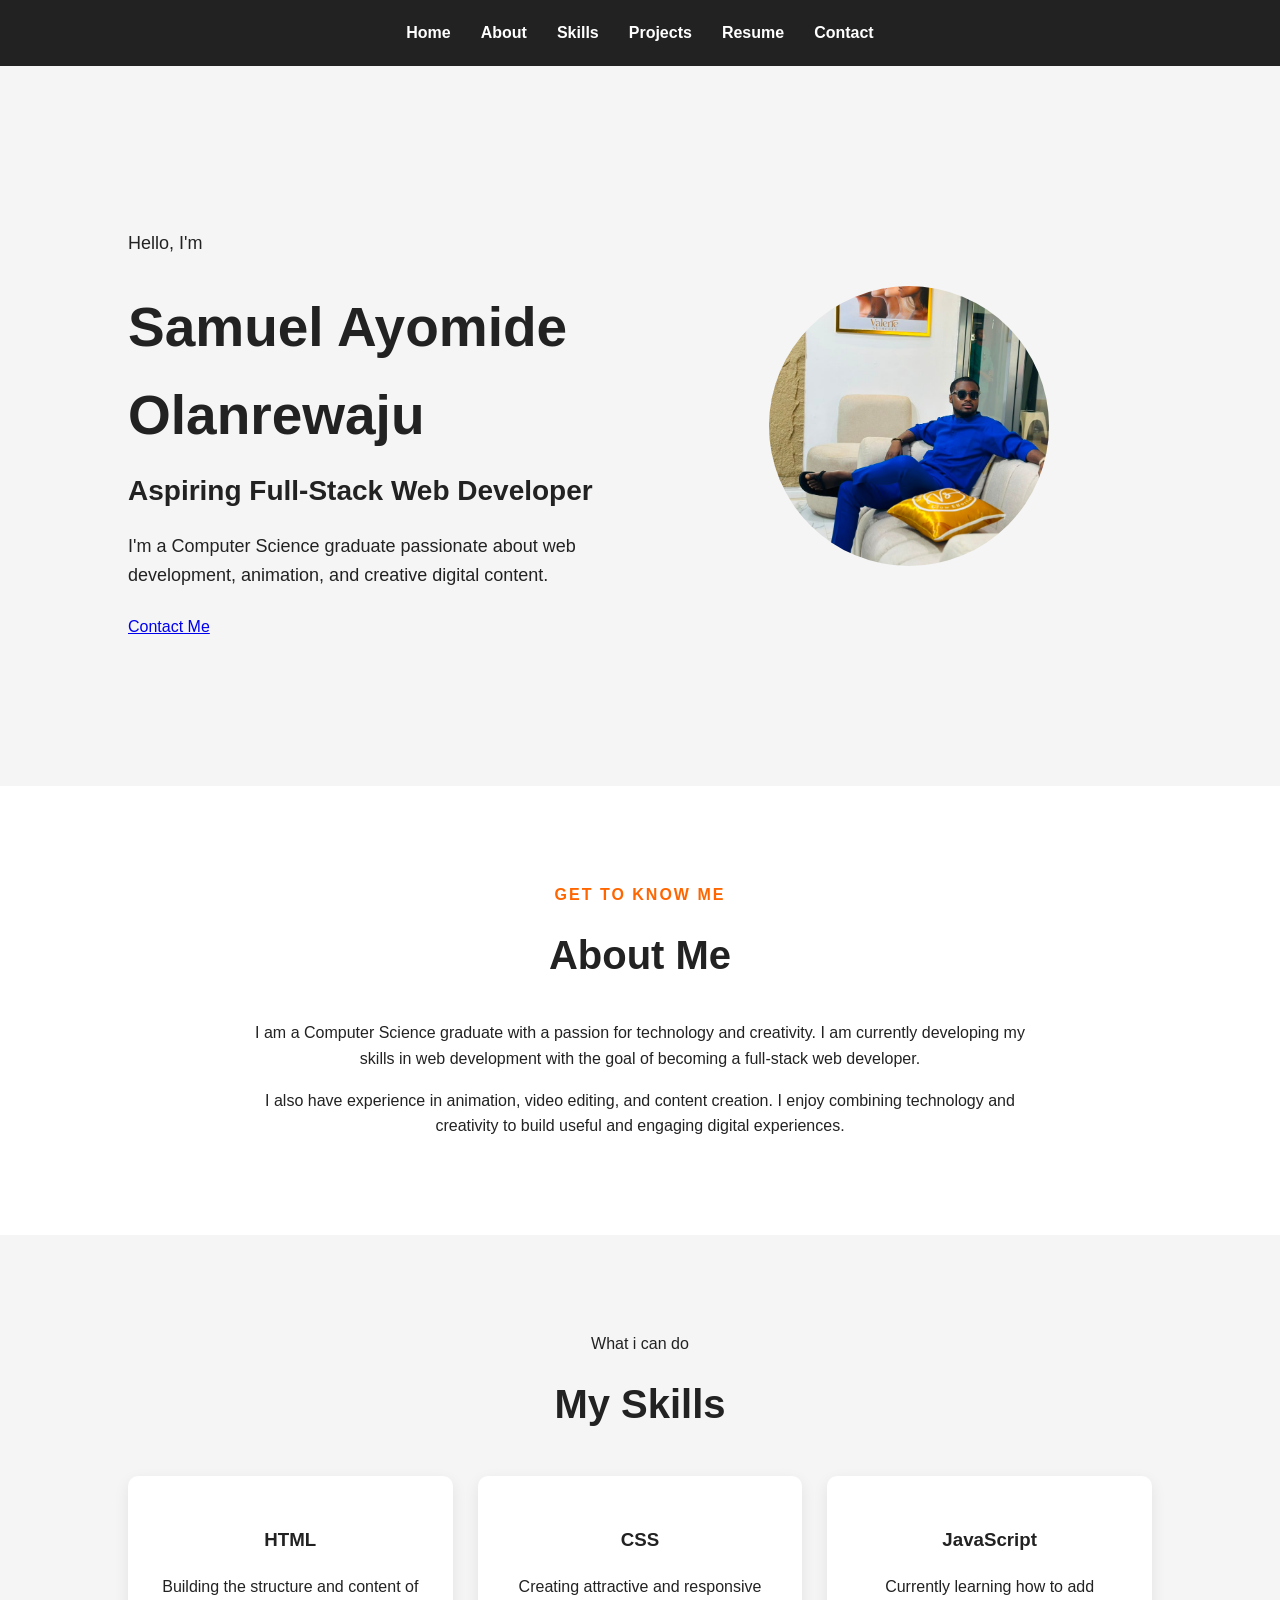
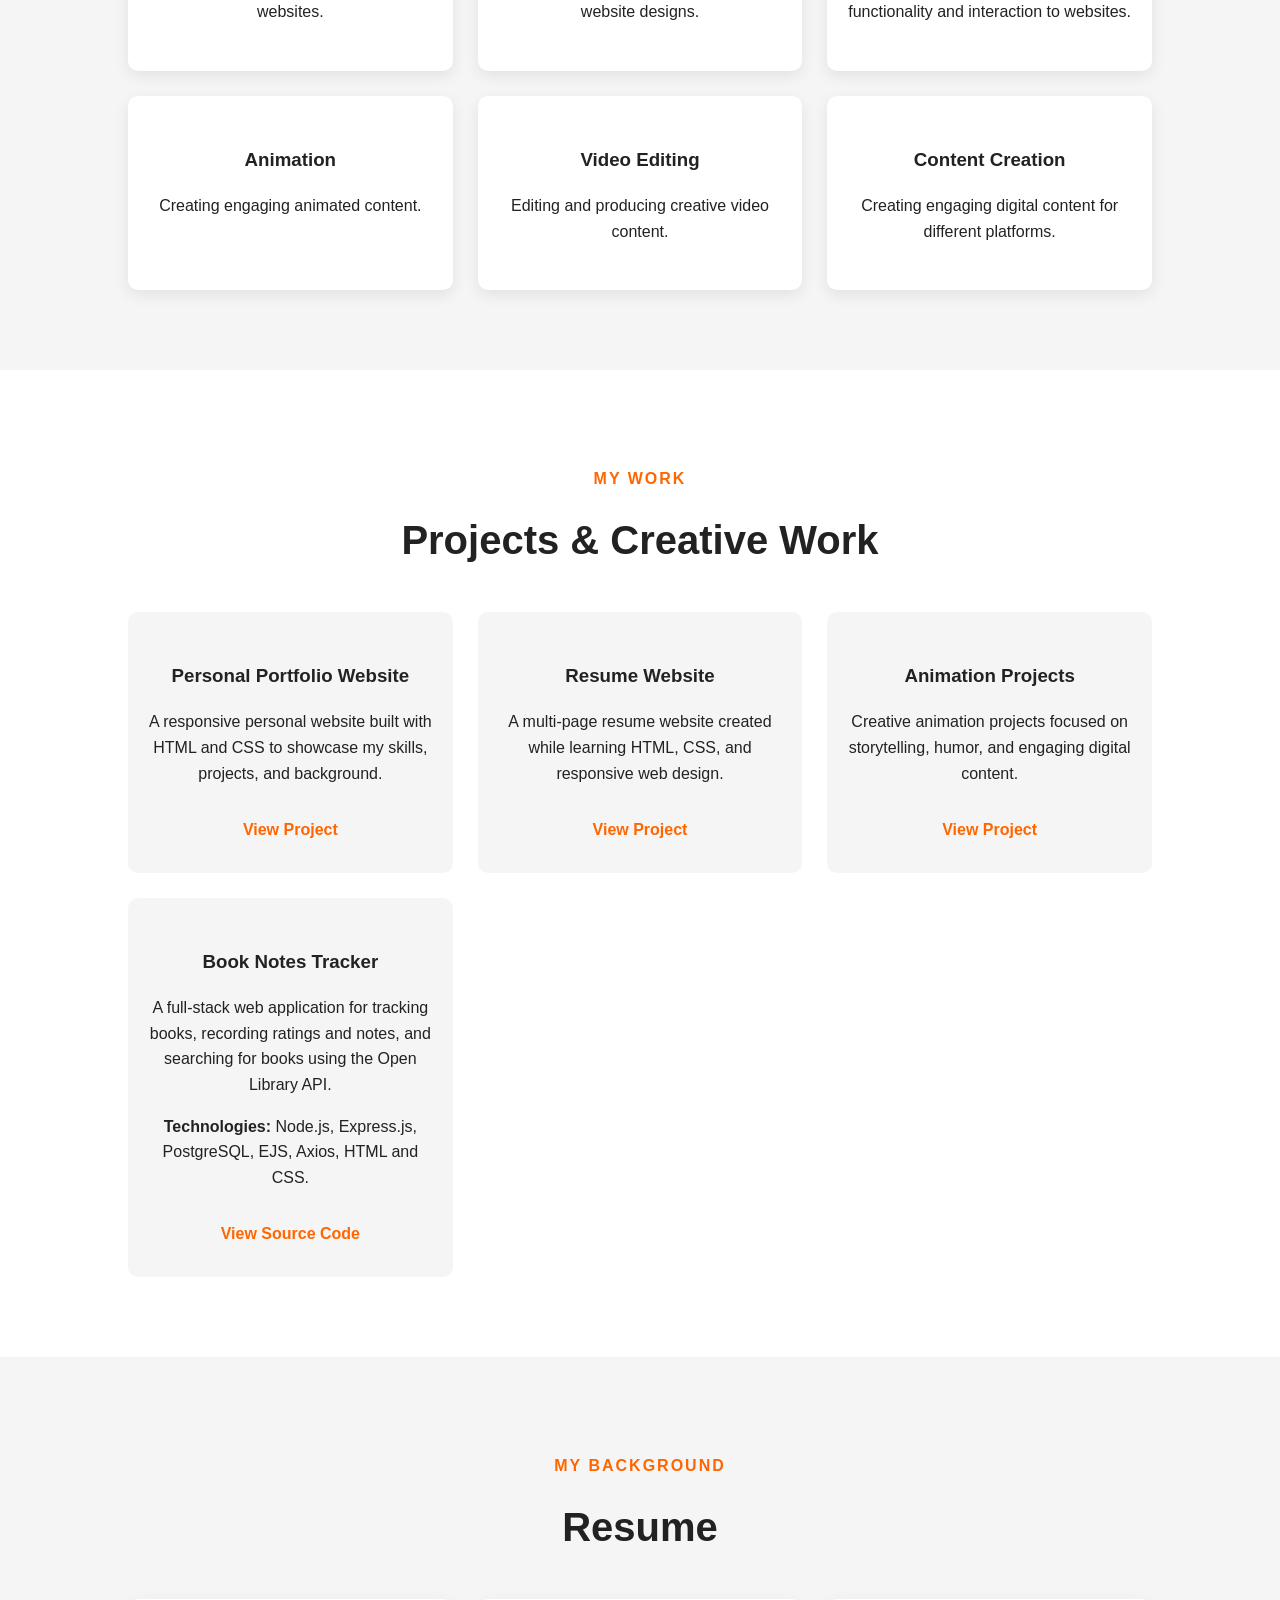
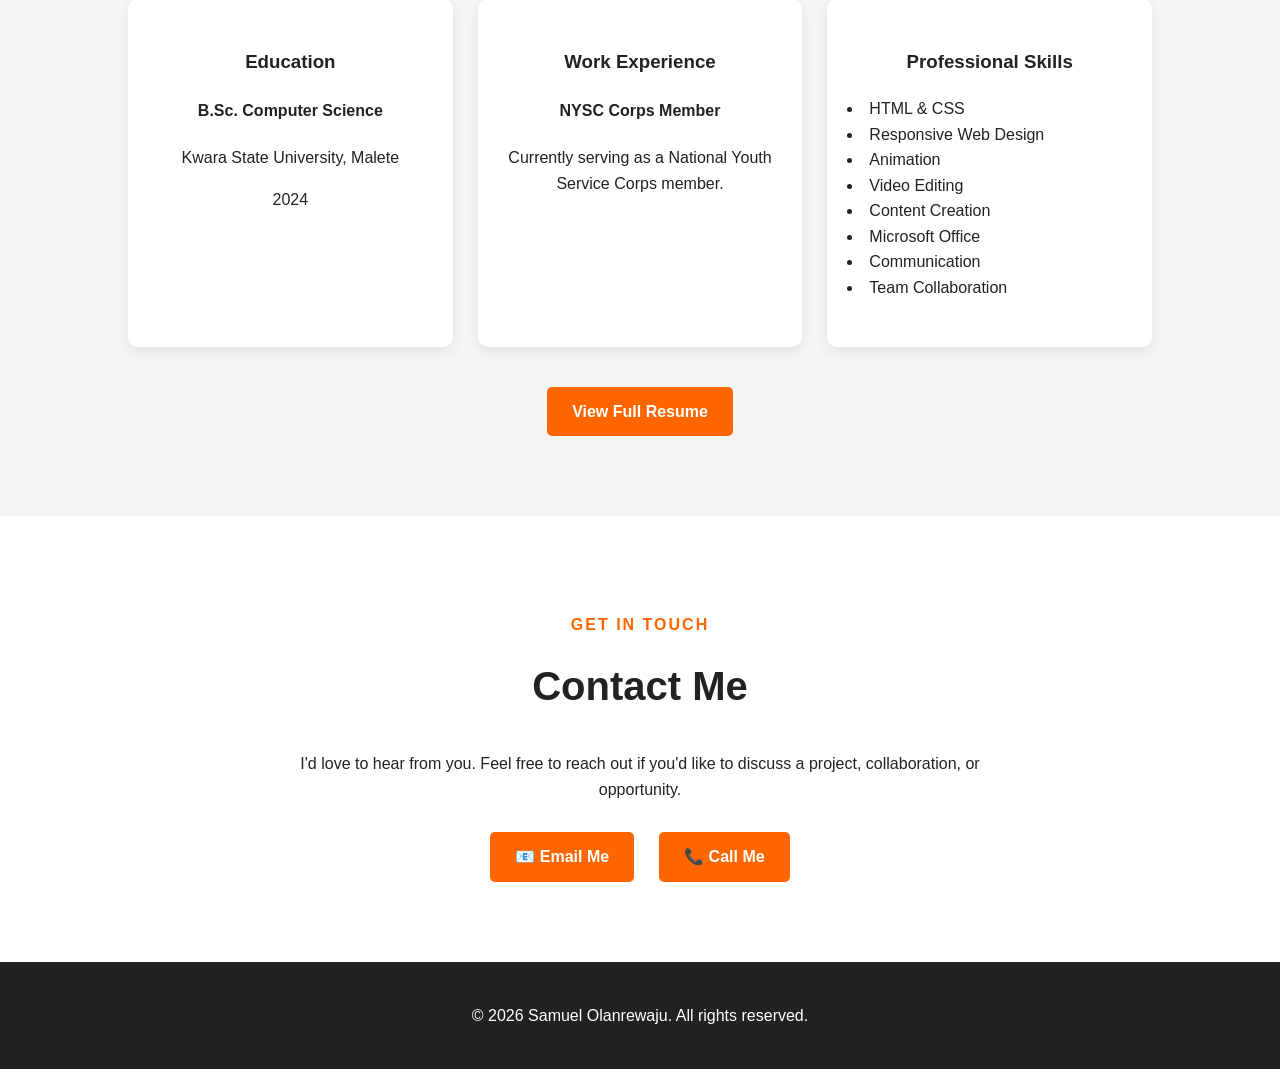
<file: index.html>
<!DOCTYPE html>
<html lang="en">

<head>
    <meta charset="UTF-8">
    <meta name="viewport" content="width=device-width, initial-scale=1.0">

    <title>Samuel Olanrewaju | Personal Website</title>

    <link rel="stylesheet" href="./style.css">
</head>

<body>

    <nav class="navbar">

        <a href="#home">Home</a>
        <a href="#about">About</a>
        <a href="#skills">Skills</a>
        <a href="#projects">Projects</a>
        <a href="#resume">Resume</a>
        <a href="#contact">Contact</a>

    </nav>
    <header id="home" class="hero">
        <div class="hero-content">
            <p class="hero-into">Hello, I'm</p>
            <h1>Samuel Ayomide Olanrewaju</h1>

            <h2>Aspiring Full-Stack Web Developer</h2>

            <p>
                I'm a Computer Science graduate passionate about
                web development, animation, and creative digital content.
            </p>
            <a href="#contact" class="hero-button">Contact Me</a>

        </div>
        <div class="hero-image">
            <img src="./Myphoto.jpeg" alt="My website photo">
        </div>
    </header>
    <section id="about" class="about-section">
        <div class="about-content">
            <p class="section-subtitle">Get to know me</p>
            <h2>About Me</h2>

            <p>
                I am a Computer Science graduate with a passion for
                technology and creativity. I am currently developing
                my skills in web development with the goal of becoming
                a full-stack web developer.
            </p>

            <p>
                I also have experience in animation, video editing,
                and content creation. I enjoy combining technology
                and creativity to build useful and engaging digital
                experiences.
            </p>
        </div>
    </section>

    <section id="skills" class="skills-section">
        <p class="skills-subtitle">What i can do</p>
        <h2>My Skills</h2>
        <div class="skills-grid">

            <div class="skill-card">
                <h3>HTML</h3>
                <p>Building the structure and content of websites.</p>
            </div>

            <div class="skill-card">
                <h3>CSS</h3>
                <p>Creating attractive and responsive website designs.</p>
            </div>

            <div class="skill-card">
                <h3>JavaScript</h3>
                <p>Currently learning how to add functionality and interaction to websites.</p>
            </div>

            <div class="skill-card">
                <h3>Animation</h3>
                <p>Creating engaging animated content.</p>
            </div>

            <div class="skill-card">
                <h3>Video Editing</h3>
                <p>Editing and producing creative video content.</p>
            </div>

            <div class="skill-card">
                <h3>Content Creation</h3>
                <p>Creating engaging digital content for different platforms.</p>
            </div>
        </div>
    </section>

    <section id="projects" class="projects-section">
        <p class="section-subtitle">My work</p>

        <h2>Projects & Creative Work</h2>

        <div class="projects-grid">

            <article class="project-card">
                <h3>Personal Portfolio Website</h3>
                <p>
                    A responsive personal website built with HTML and CSS
                    to showcase my skills, projects, and background.
                </p>
                <a href="#" class="project-link">View Project</a>
            </article>

            <article class="project-card">
                <h3>Resume Website</h3>
                <p>
                    A multi-page resume website created while learning
                    HTML, CSS, and responsive web design.
                </p>
                <a href="#" class="project-link">View Project</a>
            </article>

            <article class="project-card">
                <h3>Animation Projects</h3>
                <p>
                    Creative animation projects focused on storytelling,
                    humor, and engaging digital content.
                </p>
                <a href="#" class="project-link">View Project</a>
            </article>

            <article class="project-card">
                <h3>Book Notes Tracker</h3>
                <p>
                    A full-stack web application for tracking books,
                    recording ratings and notes, and searching for books
                    using the Open Library API.
                </p>
                <p>
                    <strong>Technologies:</strong> Node.js, Express.js,
                    PostgreSQL, EJS, Axios, HTML and CSS.
                </p>
                <a href="https://github.com/haywhyt4/book-notes-tracker" class="project-link" target="_blank"
                    rel="noopener noreferrer">
                    View Source Code
                </a>
            </article>

        </div>
    </section>

    <section id="resume" class="resume-section">

        <p class="section-subtitle">My background</p>

        <h2>Resume</h2>

        <div class="resume-grid">

            <div class="resume-item">
                <h3>Education</h3>

                <h4>B.Sc. Computer Science</h4>
                <p>Kwara State University, Malete</p>
                <p>2024</p>
            </div>

            <div class="resume-item">
                <h3>Work Experience</h3>

                <h4>NYSC Corps Member</h4>
                <p>Currently serving as a National Youth Service Corps member.</p>
            </div>

            <div class="resume-item">
                <h3>Professional Skills</h3>

                <ul>
                    <li>HTML & CSS</li>
                    <li>Responsive Web Design</li>
                    <li>Animation</li>
                    <li>Video Editing</li>
                    <li>Content Creation</li>
                    <li>Microsoft Office</li>
                    <li>Communication</li>
                    <li>Team Collaboration</li>
                </ul>
            </div>

        </div>

        <a href="#" class="resume-button">View Full Resume</a>

    </section>

    <section id="contact" class="contact-section">

        <p class="section-subtitle">Get in touch</p>

        <h2>Contact Me</h2>

        <p>
            I'd love to hear from you. Feel free to reach out if you'd
            like to discuss a project, collaboration, or opportunity.
        </p>

        <div class="contact-details">

            <a href="mailto:olanrewajusamuelayomide@gmail.com">
                📧 Email Me
            </a>

            <a href="tel:+2348100222377">
                📞 Call Me
            </a>

        </div>
    </section>

    <footer>
        <p>&copy; 2026 Samuel Olanrewaju. All rights reserved.</p>
    </footer>

</body>

</html>
</file>
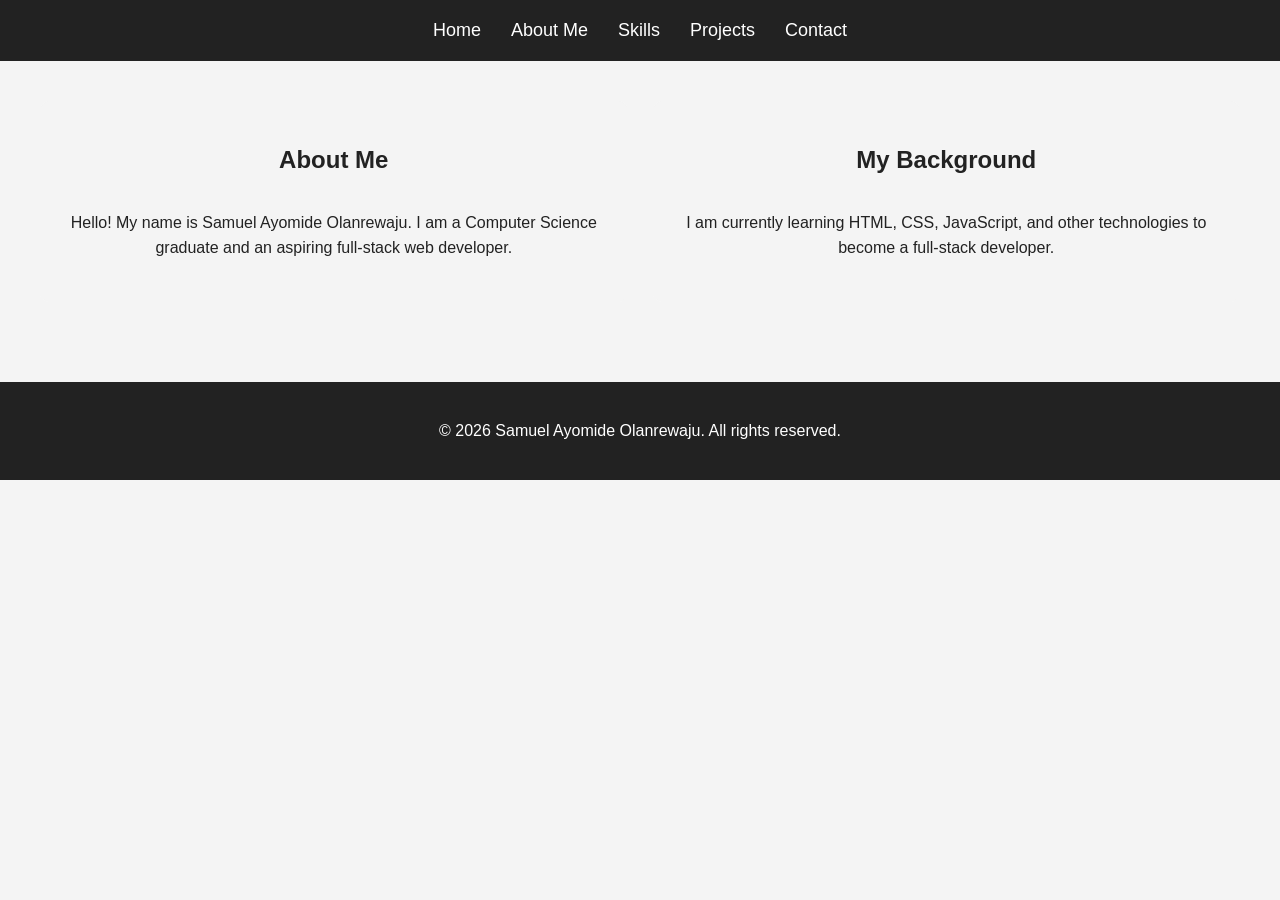
<file: about.html>
<!DOCTYPE html>
<html lang="en">

<head>
    <meta charset="UTF-8">
    <meta name="viewport" content="width=device-width, initial-scale=1.0">
    <title>About Me</title>
    <link rel="stylesheet" href="./css/style.css">
</head>


<body>

    <nav>
        <a href="./index.html">Home</a>
        <a href="./about.html">About Me</a>
        <a href="./skills.html">Skills</a>
        <a href="./projects.html">Projects</a>
        <a href="./contact.html">Contact</a>
    </nav>

    <main class="about">
        <div class="about-text">
            <h2>About Me</h2>
            <p>
                Hello! My name is Samuel Ayomide Olanrewaju.
                I am a Computer Science graduate and an aspiring
                full-stack web developer.
            </p>
        </div>

        <div class="about-text">
            <h2>My Background</h2>
            <p>
                I am currently learning HTML, CSS, JavaScript,
                and other technologies to become a full-stack developer.
            </p>
        </div>
    </main>
    <footer>
        <p>&copy; 2026 Samuel Ayomide Olanrewaju. All rights reserved.</p>
    </footer>
</body>

</html>
</file>
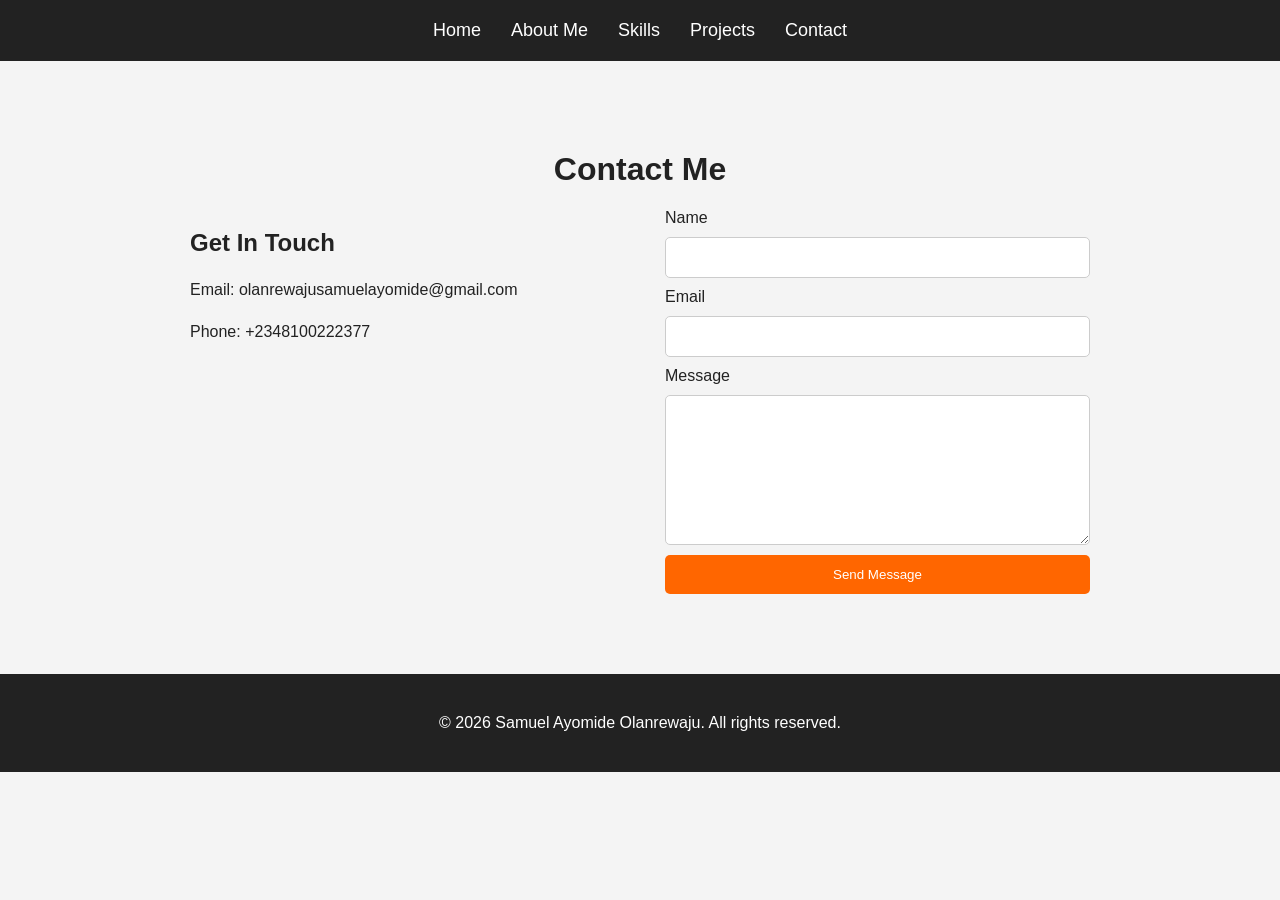
<file: contact.html>
<!DOCTYPE html>
<html lang="en">

<head>
    <meta charset="UTF-8">
    <meta name="viewport" content="width=device-width, initial-scale=1.0">
    <title>Contact Me</title>
    <link rel="stylesheet" href="./css/style.css">
</head>

<body>

    <nav>
        <a href="./index.html">Home</a>
        <a href="./about.html">About Me</a>
        <a href="./skills.html">Skills</a>
        <a href="./projects.html">Projects</a>
        <a href="./contact.html">Contact</a>
    </nav>

    <main class="contact">
        <h1>Contact Me</h1>

        <div class="contact-container">

            <div class="contact-info">
                <h2>Get In Touch</h2>
                <p>Email: olanrewajusamuelayomide@gmail.com</p>
                <p>Phone: +2348100222377</p>
            </div>

            <form class="contact-form">

                <label for="name">Name</label>
                <input type="text" id="name" name="name">

                <label for="email">Email</label>
                <input type="email" id="email" name="email">

                <label for="message">Message</label>
                <textarea id="message" name="message"></textarea>

                <button type="submit">Send Message</button>

            </form>

        </div>
    </main>
    <footer>
        <p>&copy; 2026 Samuel Ayomide Olanrewaju. All rights reserved.</p>
    </footer>
</body>

</html>
</file>
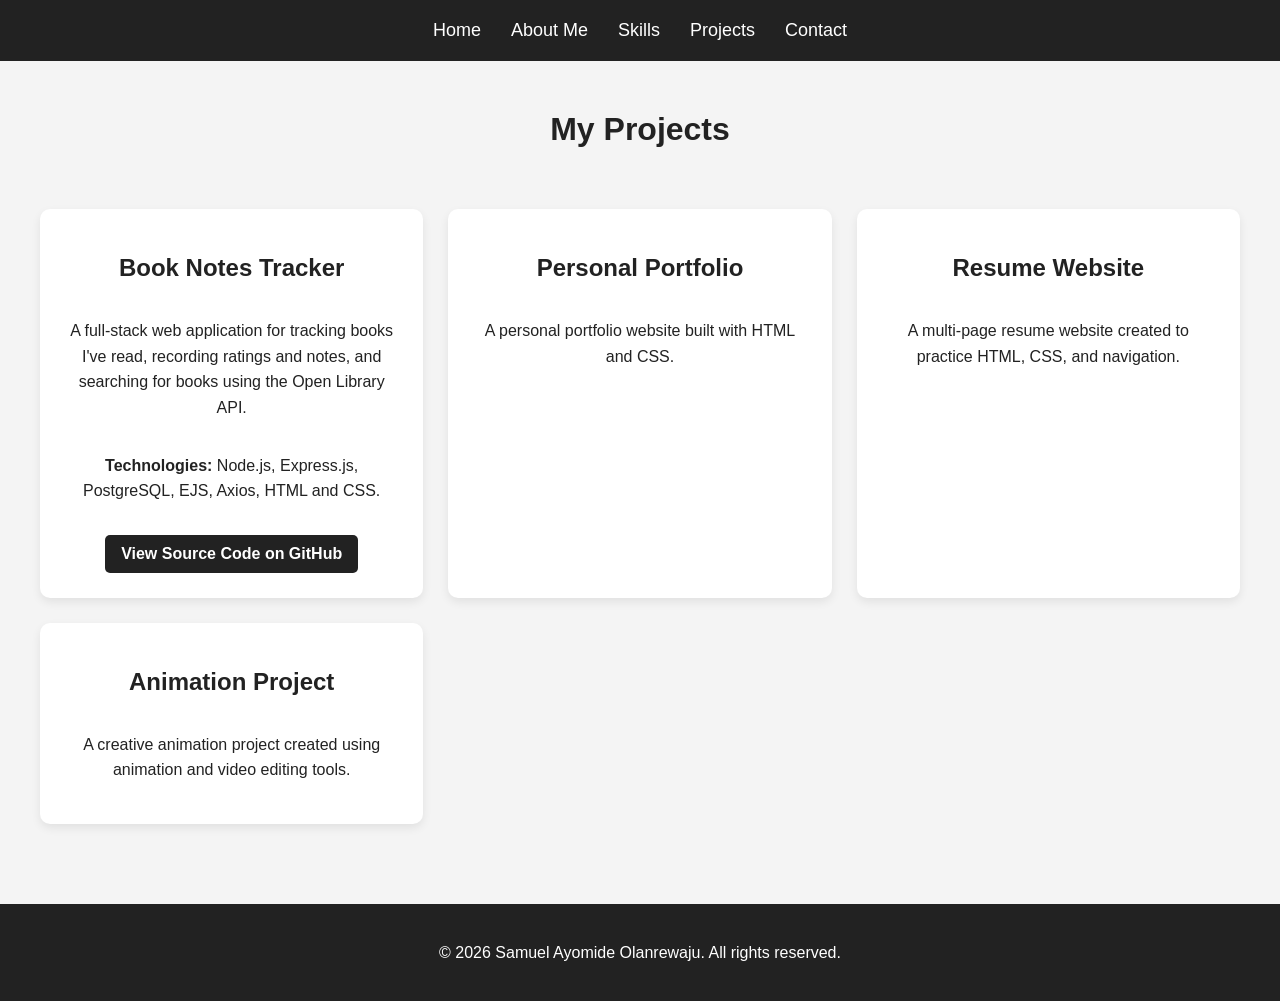
<file: projects.html>
<!DOCTYPE html>
<html lang="en">

<head>
    <meta charset="UTF-8">
    <meta name="viewport" content="width=device-width, initial-scale=1.0">
    <title>My Projects</title>
    <link rel="stylesheet" href="./css/style.css">
</head>

<body>

    <nav>
        <a href="./index.html">Home</a>
        <a href="./about.html">About Me</a>
        <a href="./skills.html">Skills</a>
        <a href="./projects.html">Projects</a>
        <a href="./contact.html">Contact</a>
    </nav>

    <main>
        <h1>My Projects</h1>

        <div class="projects-grid">

            <div class="project-card">
                <h2>Book Notes Tracker</h2>
                <p>
                    A full-stack web application for tracking books I've read,
                    recording ratings and notes, and searching for books using
                    the Open Library API.
                </p>
                <p>
                    <strong>Technologies:</strong> Node.js, Express.js,
                    PostgreSQL, EJS, Axios, HTML and CSS.
                </p>
                <a href="https://github.com/haywhyt4/book-notes-tracker" target="_blank" rel="noopener noreferrer">
                    View Source Code on GitHub
                </a>
            </div>

            <div class="project-card">
                <h2>Personal Portfolio</h2>
                <p>
                    A personal portfolio website built with HTML and CSS.
                </p>
            </div>

            <div class="project-card">
                <h2>Resume Website</h2>
                <p>
                    A multi-page resume website created to practice
                    HTML, CSS, and navigation.
                </p>
            </div>

            <div class="project-card">
                <h2>Animation Project</h2>
                <p>
                    A creative animation project created using
                    animation and video editing tools.
                </p>
            </div>

        </div>
    </main>

    <footer>
        <p>&copy; 2026 Samuel Ayomide Olanrewaju. All rights reserved.</p>
    </footer>

</body>

</html>
</file>
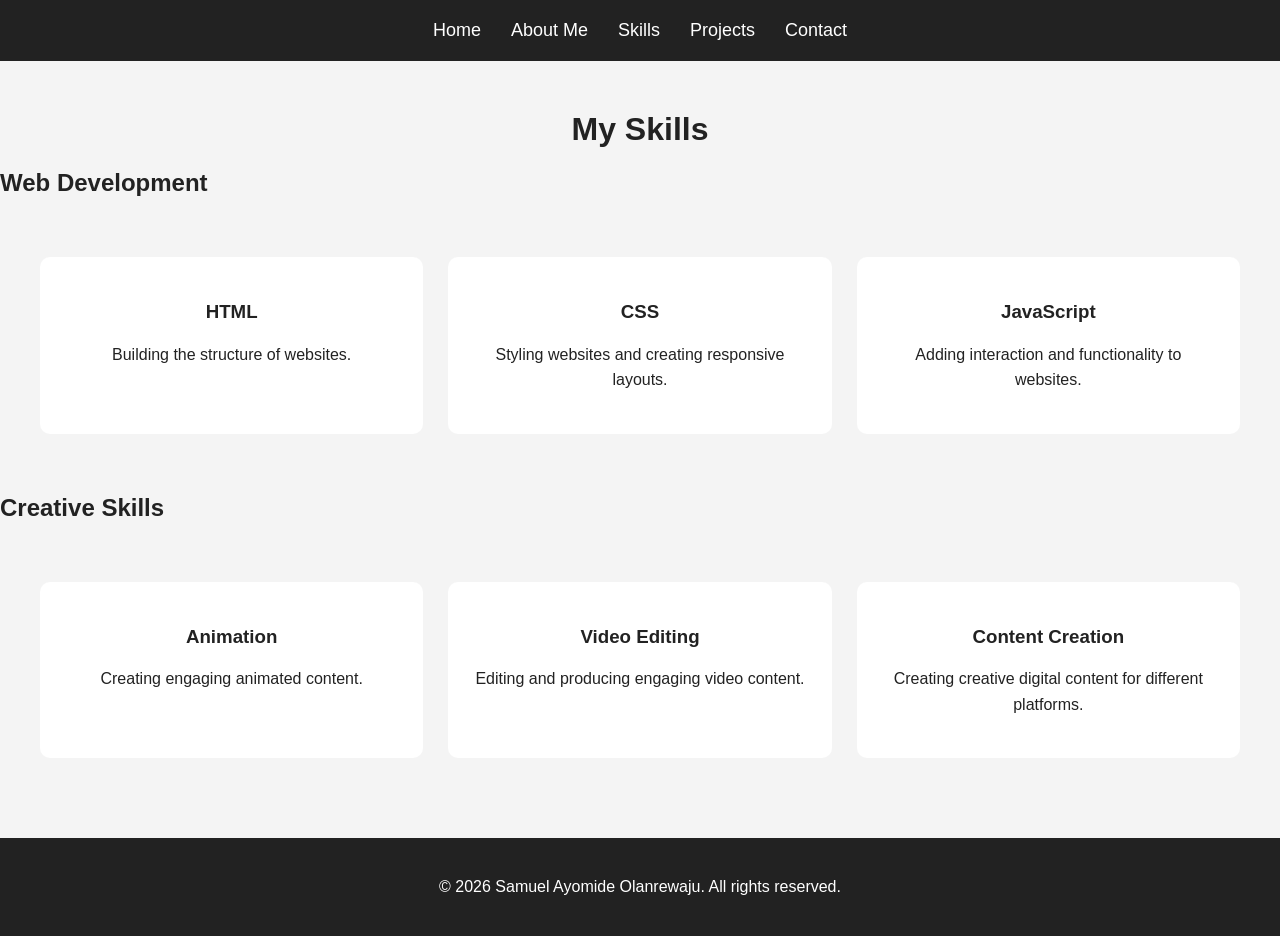
<file: skills.html>
<!DOCTYPE html>
<html lang="en">

<head>
    <meta charset="UTF-8">
    <meta name="viewport" content="width=device-width, initial-scale=1.0">
    <title>My Skills</title>
    <link rel="stylesheet" href="./css/style.css">
</head>

<body>

    <nav>
        <a href="./index.html">Home</a>
        <a href="./about.html">About Me</a>
        <a href="./skills.html">Skills</a>
        <a href="./projects.html">Projects</a>
        <a href="./contact.html">Contact</a>
    </nav>

    <main>
        <h1>My Skills</h1>

        <h2>Web Development</h2>

        <div class="skills-grid">

            <div class="skill-card">
                <h3>HTML</h3>
                <p>Building the structure of websites.</p>
            </div>

            <div class="skill-card">
                <h3>CSS</h3>
                <p>Styling websites and creating responsive layouts.</p>
            </div>

            <div class="skill-card">
                <h3>JavaScript</h3>
                <p>Adding interaction and functionality to websites.</p>
            </div>

        </div>

        <h2>Creative Skills</h2>

        <div class="skills-grid">

            <div class="skill-card">
                <h3>Animation</h3>
                <p>Creating engaging animated content.</p>
            </div>

            <div class="skill-card">
                <h3>Video Editing</h3>
                <p>Editing and producing engaging video content.</p>
            </div>

            <div class="skill-card">
                <h3>Content Creation</h3>
                <p>Creating creative digital content for different platforms.</p>
            </div>

        </div>
    </main>
    <footer>
        <p>&copy; 2026 Samuel Ayomide Olanrewaju. All rights reserved.</p>
    </footer>
</body>

</html>
</file>
<file: style.css>
* {
    box-sizing: border-box;
}

html {
    scroll-behavior: smooth;
}

body {
    margin: 0;
    font-family: Arial, sans-serif;
    color: #222;
    background-color: #f5f5f5;
    line-height: 1.6;
}

.navbar {
    display: flex;
    justify-content: center;
    align-items: center;
    gap: 30px;
    padding: 20px;
    background-color: #222;
}

.navbar a {
    color: white;
    text-decoration: none;
    font-weight: bold;
}

.navbar a:hover {
    color: #ff6600;
}

.hero {
    min-height: 80vh;
    display: grid;
    grid-template-columns: 1fr 1fr;
    align-items: center;
    gap: 50px;
    padding: 60px 10%;
}

.hero-content {
    max-width: 600px;
}

.hero-intro {
    font-size: 20px;
    margin-bottom: 5px;
}

.hero h1 {
    font-size: 55px;
    margin: 0;
}

.hero h2 {
    font-size: 28px;
    margin: 10px 0;
}

.hero-content>p:not(.hero-intro) {
    font-size: 18px;
    margin-bottom: 25px;
}

.hero-image {
    display: flex;
    justify-content: center;
}

.hero-image img {
    width: 280px;
    height: 280px;
    object-fit: cover;
    border-radius: 50%;
}

.about-section {
    padding: 80px 10%;
    text-align: center;
    background-color: white;
}

.about-content {
    max-width: 800px;
    margin: auto;
}

.about-section h2,
.skills-section h2 {
    font-size: 40px;
    margin-top: 5px;
}

.section-subtitle {
    color: #ff6600;
    font-weight: bold;
    text-transform: uppercase;
    letter-spacing: 2px;
}

.skills-section {
    padding: 80px 10%;
    text-align: center;
}

.skills-grid {
    display: grid;
    grid-template-columns: repeat(3, 1fr);
    gap: 25px;
    margin-top: 40px;
}

.skill-card {
    background-color: white;
    padding: 30px 20px;
    border-radius: 10px;
    box-shadow: 0 5px 15px rgba(0, 0, 0, 0.08);
    transition: 0.3s;
}

.skill-card:hover {
    transform: translateY(-5px);
}

.projects-section {
    padding: 80px 10%;
    text-align: center;
    background-color: white;
}

.projects-section .section-subtitle,
.projects-section h2 {
    text-align: center;
}

.projects-section h2,
.resume-section h2,
.contact-section h2 {
    font-size: 40px;
    margin-top: 5px;
}

.projects-grid {
    display: grid;
    grid-template-columns: repeat(3, 1fr);
    gap: 25px;
    margin-top: 40px;
}

.project-card {
    background-color: #f5f5f5;
    padding: 30px 20px;
    border-radius: 10px;
    transition: 0.3s;
}

.project-card:hover {
    transform: translateY(-5px);
    background-color: #ff6600;
    color: white;
}

.project-link {
    display: inline-block;
    margin-top: 15px;
    color: #ff6600;
    font-weight: bold;
    text-decoration: none;
}

.project-card:hover .project-link {
    color: white;
}

.resume-section {
    padding: 80px 10%;
    text-align: center;
}

.resume-grid {
    display: grid;
    grid-template-columns: repeat(3, 1fr);
    gap: 25px;
    margin-top: 40px;
}

.resume-item {
    background-color: white;
    padding: 30px 20px;
    border-radius: 10px;
    box-shadow: 0 5px 15px rgba(0, 0, 0, 0.08);
}

.resume-item ul {
    list-style-position: inside;
    padding: 0;
    text-align: left;
}

.resume-button {
    display: inline-block;
    margin-top: 40px;
    padding: 12px 25px;
    background-color: #ff6600;
    color: white;
    text-decoration: none;
    border-radius: 5px;
    font-weight: bold;
}

.resume-button:hover {
    background-color: #222;
}

.contact-section {
    padding: 80px 10%;
    text-align: center;
    background-color: white;
}

.contact-section>p:not(.section-subtitle) {
    max-width: 700px;
    margin: 20px auto;
}

.contact-details {
    display: flex;
    justify-content: center;
    gap: 25px;
    margin-top: 30px;
}

.contact-details a {
    display: inline-block;
    padding: 12px 25px;
    background-color: #ff6600;
    color: white;
    text-decoration: none;
    border-radius: 5px;
    font-weight: bold;
}

.contact-details a:hover {
    background-color: #222;
}

footer {
    padding: 25px;
    text-align: center;
    background-color: #222;
    color: white;
}

@media (max-width: 700px) {

    .navbar {
        flex-wrap: wrap;
        gap: 15px;
    }

    .hero {
        grid-template-columns: 1fr;
        padding: 40px 20px;
        text-align: center;
    }

    .skills-grid {
        grid-template-columns: 1fr;
    }

    .projects-grid {
        grid-template-columns: 1fr;
    }

    .resume-grid {
        grid-template-columns: 1fr;
    }

    .contact-details {
        flex-direction: column;
        align-items: center;
    }

}
</file>
<file: css/style.css>
* {
    box-sizing: border-box;
}

body {
    font-family: Arial, sans-serif;
    margin: 0;
    background-color: #f4f4f4;
    color: #222;
}

nav {
    display: flex;
    justify-content: center;
    gap: 30px;
    padding: 20px;
    background-color: #222;
}

nav a {
    color: white;
    text-decoration: none;
    font-size: 18px;
}

nav a:hover {
    color: #ff6600;
}

h1 {
    text-align: center;
    margin-top: 50px;
}

p {
    line-height: 1.6;
}

.hero {
    display: grid;
    grid-template-columns: 1fr 1fr;
    gap: 40px;
    align-items: center;
    padding: 60px;
}

.hero-text {
    text-align: left;
}

.hero-image img {
    width: 100%;
    max-width: 400px;
    display: block;
    margin: auto;
}

@media (max-width: 700px) {
    .hero {
        grid-template-columns: 1fr;
        padding: 30px;
    }

    .hero-text {
        text-align: center;
    }
}

.projects-grid {
    display: grid;
    grid-template-columns: repeat(3, 1fr);
    gap: 25px;
    padding: 40px;
}

.project-card {
    background-color: white;
    padding: 25px;
    text-align: center;
    border-radius: 10px;
}

@media (max-width: 700px) {
    .projects-grid {
        grid-template-columns: 1fr;
        padding: 20px;
    }
}

.about {
    display: grid;
    grid-template-columns: repeat(2, 1fr);
    gap: 25px;
    padding: 40px;
}

.about-text {
    display: grid;
    text-align: center;
    background-color: #f4f4f4;
    border-radius: 10px;
    padding: 25px;
}

@media (max-width: 700px) {
    .about {
        grid-template-columns: 1fr;
        padding: 20px;
    }
}

.skills-grid {
    display: grid;
    grid-template-columns: repeat(3, 1fr);
    gap: 25px;
    padding: 40px;
}

.skill-card {
    background-color: white;
    padding: 25px;
    text-align: center;
    border-radius: 10px;
}

@media (max-width: 700px) {
    .skills-grid {
        grid-template-columns: 1fr;
        padding: 20px;
    }
}

.contact {
    padding: 40px;
}

.contact-container {
    display: flex;
    justify-content: center;
    gap: 50px;
    max-width: 900px;
    margin: auto;
}

.contact-info,
.contact-form {
    flex: 1;
}

.contact-form {
    display: flex;
    flex-direction: column;
    gap: 10px;
}

.contact-form input,
.contact-form textarea {
    padding: 12px;
    border: 1px solid #ccc;
    border-radius: 5px;
}

.contact-form textarea {
    min-height: 150px;
}

.contact-form button {
    padding: 12px;
    border: none;
    border-radius: 5px;
    background-color: #ff6600;
    color: white;
    cursor: pointer;
}

@media (max-width: 700px) {
    .contact-container {
        flex-direction: column;
        padding: 20px;
    }
}

.hero-image img {
    width: 250px;
    height: 250px;
    object-fit: cover;
    border-radius: 50%;
    display: block;
    margin: auto;
}

footer {
    text-align: center;
    padding: 20px;
    margin-top: 40px;
    background-color: #222;
    color: white;
}

.project-card:hover {
    background-color: #ff6600;
    color: white;
    transform: translateY(-5px);
}

.project-card {
    background-color: white;
    padding: 25px;
    text-align: center;
    border-radius: 10px;
    transition: 0.3s;
}

.hero-button {
    display: inline-block;
    margin-top: 20px;
    padding: 12px 25px;
    background-color: #ff6600;
    color: white;
    text-decoration: none;
    border-radius: 5px;
    font-weight: bold;
    transition: 0.3s;
}

.hero-button:hover {
    background-color: #222;
    color: #f4f4f4;
}

/* Project card improvements */
.project-card {
    display: flex;
    flex-direction: column;
    align-items: center;
    overflow-wrap: anywhere;
    box-shadow: 0 4px 10px rgba(0, 0, 0, 0.08);
}

/* GitHub link inside project cards */
.project-card a {
    display: inline-block;
    margin-top: 15px;
    padding: 10px 16px;
    background-color: #222;
    color: white;
    text-decoration: none;
    border-radius: 5px;
    font-weight: bold;
    transition: 0.3s;
}

.project-card a:hover {
    background-color: white;
    color: #222;
}

/* Keep the GitHub link readable when hovering over a card */
.project-card:hover a {
    background-color: white;
    color: #222;
}

.project-card:hover a:hover {
    background-color: #222;
    color: white;
}

/* Improve layout on tablets and smaller screens */
@media (min-width: 701px) and (max-width: 1000px) {
    .projects-grid {
        grid-template-columns: repeat(2, 1fr);
    }
}
</file>
